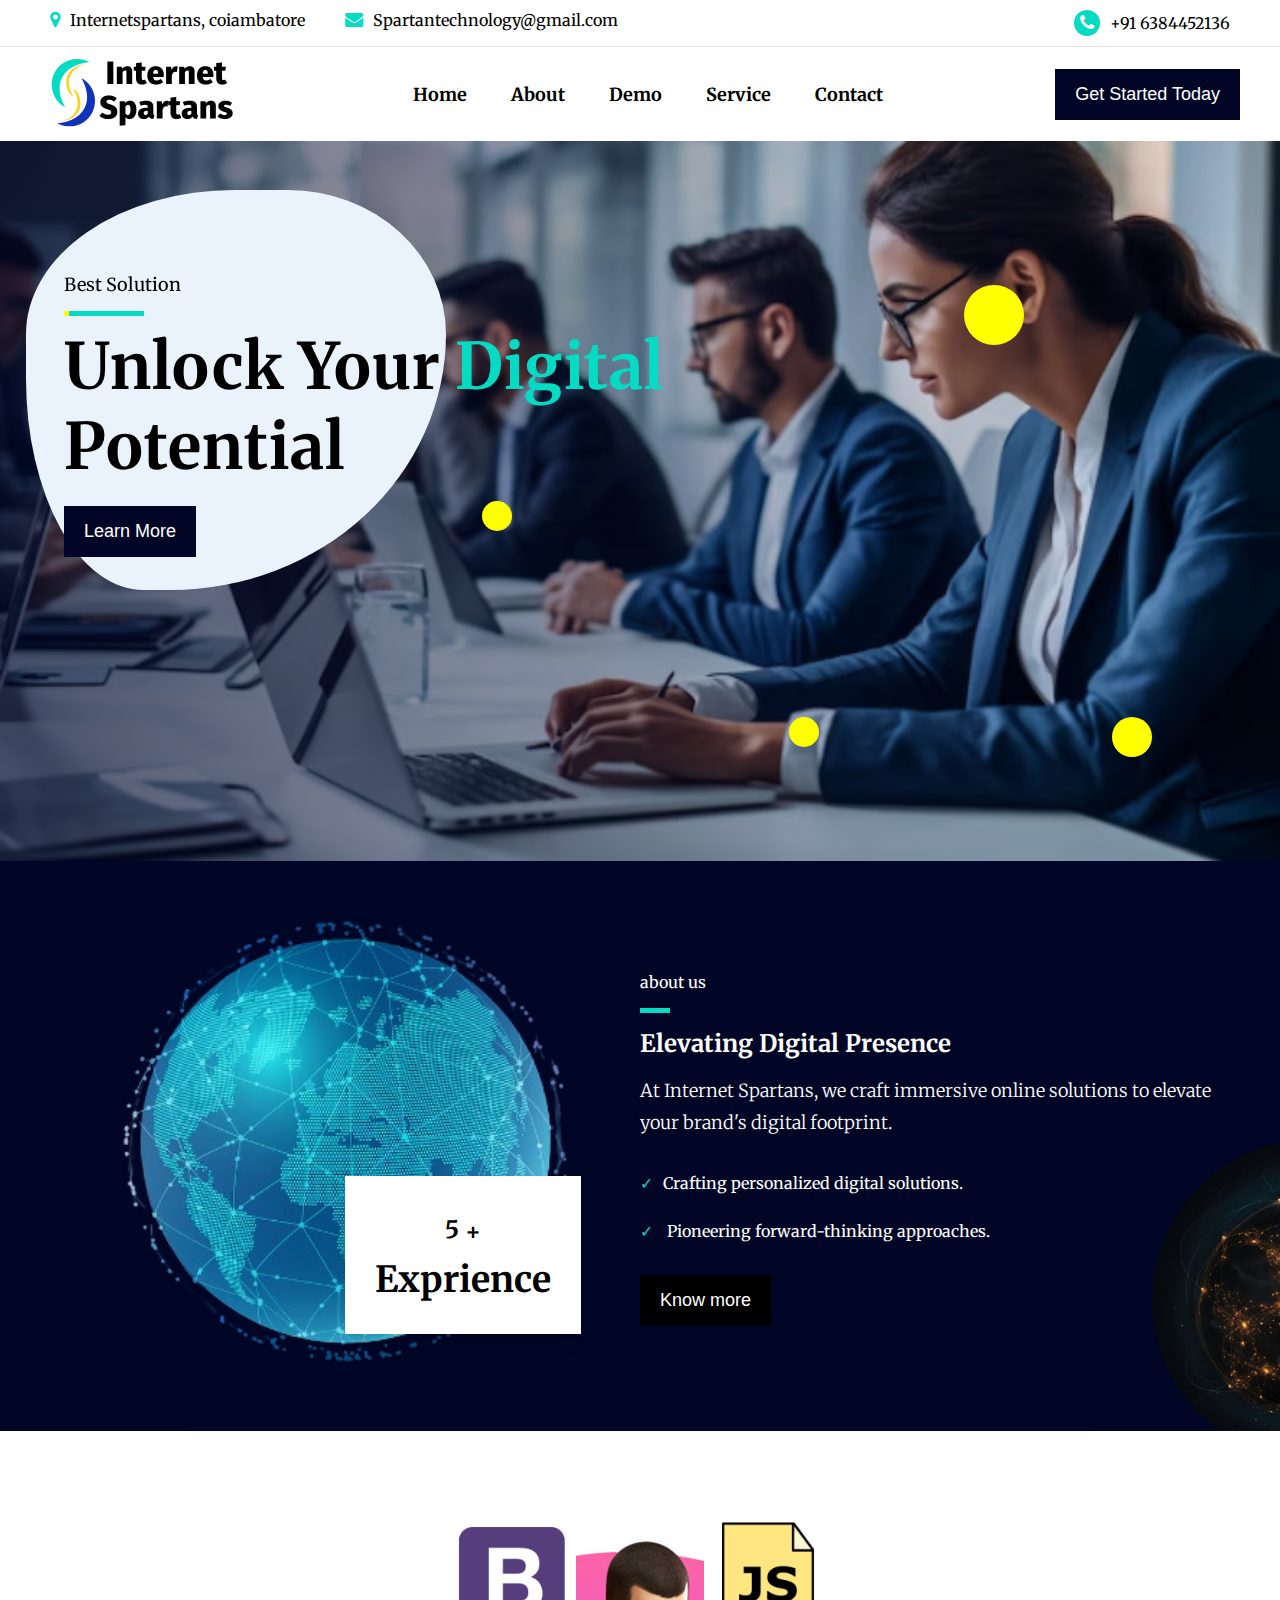
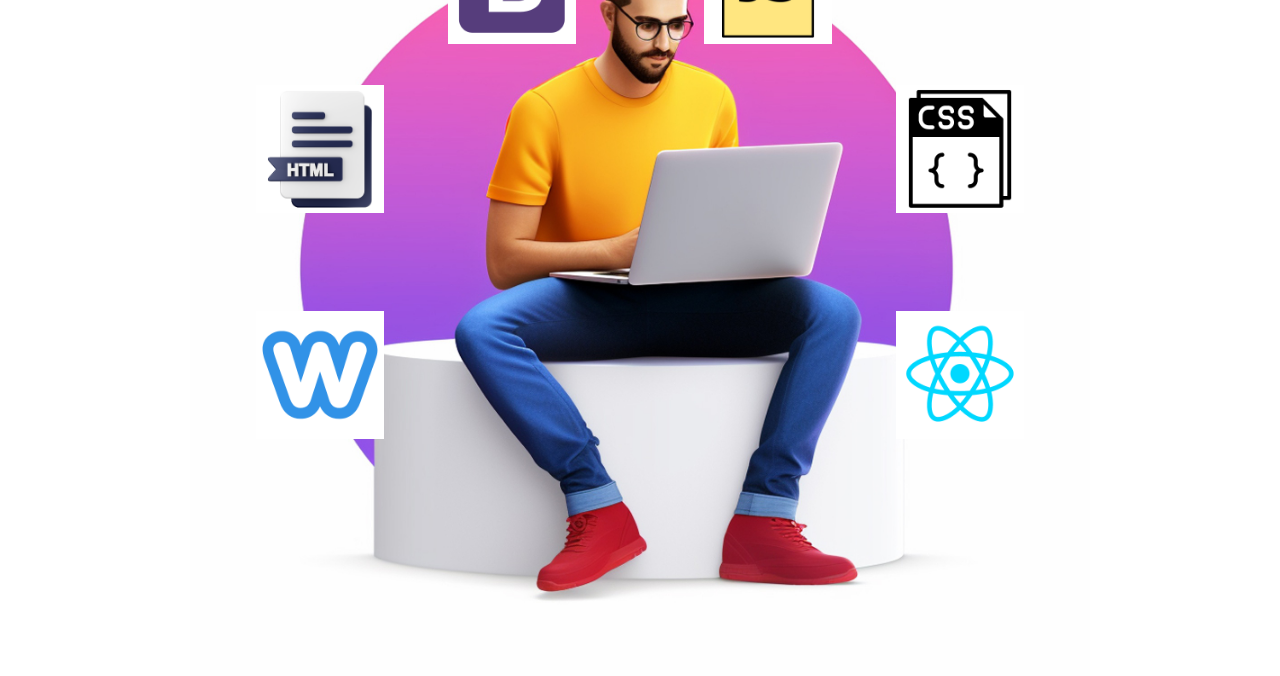
<file: index.html>
<!DOCTYPE html>
<html lang="en">

<head>
    <meta charset="UTF-8">
    <meta name="viewport" content="width=device-width, initial-scale=1.0">
    <link rel="stylesheet" href="css/style.css">
    <link rel="stylesheet" href="https://cdnjs.cloudflare.com/ajax/libs/font-awesome/4.7.0/css/font-awesome.min.css">
    <title>Internet Spartans</title>
</head>

<body>

    <header>
        <div class="top-header">
            <div class="col-1"><i class="fa fa-map-marker"></i>Internetspartans, coiambatore</div>
            <div class="col-2"><i class="fa fa-envelope"></i>Spartantechnology@gmail.com</div>
            <div class="col-3"> <i class="fa fa-phone"></i>+91 6384452136</div>
        </div>

        <div class="main-header">
            <div><img src="assets/logo.png" alt="logo"></div>
            <nav>
                <ul>
                    <li><a href="#">Home</a></li>
                    <li><a href="#">About</a></li>
                    <li><a href="#">Demo</a></li>
                    <li><a href="#">Service</a></li>
                    <li><a href="#">Contact</a></li>

                </ul>
            </nav>
            <button>Get Started Today</button>
        </div>
    </header>
    <!----Hero section-->
    <section class="Hero-section">
        <div class="hero-wrapper">
            <div class="hero-text-wrapper">
                <div class="circlebackground"><span class="circle"></span></div>
                <div class="hero-text">
                    <p>Best Solution</p>
                    <div class="hr">
                        <hr>
                    </div>
                    <h2>Unlock Your <span>Digital</span><br>Potential</h2>

                </div>
                <button>Learn More</button>
            </div>
            <div class="circleanimation1"></div>
            <div class="circleanimation2"></div>
            <div class="circleanimation3"></div>
            <div class="circleanimation4"></div>

        </div>
    </section>
    <!----About section-->
    <section class="about">
        <div class="about-left">
            <img src="assets/digitalworld.png" alt="Image to Rotate" id="image" />
            <div class="exprience">
                <span class="count" id="counter">0</span>
                <h3>Exprience</h3>
            </div>
        </div>
        <div class="about-right">
            <span>about us</span>
            <hr class="zig"/>
            <h3>Elevating Digital Presence</h3>
            <p>At Internet Spartans,
                 we craft immersive online solutions
                  to elevate your brand's digital footprint.</p>
                  <ul>
                    <li>Crafting personalized digital solutions.</li>
                    <li> Pioneering forward-thinking approaches.</li>
                  </ul>
                  <button>Know more</button>
                  <img src="assets/2151051310.jpg" alt="Image to Rotate" id="image1" />
        </div>
    </section>
<!---service section-->
<section class="services" id="servvice">
    <img src="assets/html.png" class="html move" data-value="5" id="img-mover" alt="">
    <img src="assets/css.png" class="css move" id="img-mover" data-value="10" alt="">
    <img src="assets/bs.png" class="bs move" id="img-mover" data-value="10" alt="">
    <img src="assets/js.png" class="js move" id="img-mover" data-value="10" alt="">
    <img src="assets/react.png" class="react move" id="img-mover" data-value="10" alt="">
    
    <img src="assets/wp.png" class="wp move" id="img-mover" data-value="10" alt="">


</section>
   <!---javascript--> 
    <script>
        const image = document.querySelector('.about img');

        window.addEventListener('scroll', () => {
            const scrollTop = window.scrollY;
            const rotateAmount = scrollTop / 5; // Adjust this value to control the rotation speed

            image.style.transform = `rotate(${rotateAmount}deg)`;
        });
        //counter script

        let count = 0;
        let upto = 5;
        let counts = setInterval(updateCounter, 100); // Set interval to 2 seconds (2000 milliseconds)

        function updateCounter() {
            const counterElement = document.getElementById('counter');
            counterElement.innerHTML = count;
            count++; // Increment count by 1

            if (count > upto) {
                clearInterval(counts); // Stop the interval when count reaches the desired value
            }
        }
        //mosuemove service section
       

document.addEventListener("mousemove", function(e) {
    document.querySelectorAll(".move").forEach(function(move){
        var moving_value=move.getAttribute("data-value");
        var x=(e.clientX * moving_value)/250;
        var y=(e.clientY * moving_value)/250;
        move.style.transform = "translateX(" + x + "px) translateY(" + y + "px)";
        });
  
 
});




    </script>

</body>

</html>
</file>
<file: css/style.css>
@import url('https://fonts.googleapis.com/css2?family=Merriweather:wght@400;700;900&display=swap');
*{
    margin: 0;
    padding: 0;
}
:root{
    --blue:#05dac3;
    --ashblue:#216792;
    --darkblue:#071860;
    --white:#fff;
    --black:#000;
}
body{
    font-family: "Merriweather", serif;;
}
.top-header{
    padding:10px 50px ;
    border-bottom: 1px solid #f1e1e1;
    display: flex;
    font-size: 16px;
    
}
.top-header i{
    margin-right: 10px;
    color:var(--blue);
    font-size: 18px;
}
.col-1{
    flex: 1;
}
.col-2{
    flex: 1;

}
.col-3{
    flex: 2;
    text-align: right;
}
.col-3>i{
    padding: 4px 6px;
    border-radius: 50%;
    background-color: var(--blue);
    color: var(--white);
}
/**------**/
.main-header{
    align-items: center;
    justify-content: space-between;
    padding: 5px 40px;
    display: flex;
    box-shadow: rgba(0, 0, 0, 0.1) 0px 10px 15px -3px, rgba(0, 0, 0, 0.05) 0px 4px 6px -2px;
}
nav ul{
    list-style: none;
    
}
nav ul li{
    display: inline-block;
        margin: 0px 20px;
}
nav ul li a{
    text-decoration: none;
    color: var(--black);
    font-size: 18px;
    font-weight: bold;
}
button{
    font-size: 18px;
    padding: 15px 20px;
    background-color: #05dac3;
    color: var(--white);
    background-image: linear-gradient(to bottom, #020626 0%,#020626 100%); 
    background-size: 300px;
    background-repeat: no-repeat;
    background-position: 1%;
    -webkit-transition: background 300ms ease-in-out;
    transition: background 300ms ease-in-out;
    border: none;
    cursor: pointer;
  
}
button:hover{
    background-position: -200%;
    transition: background 300ms ease-in-out;
}
nav ul li a:hover{
    color: var(--blue);
}


.hero-wrapper{
   
    background: linear-gradient(to right, #020626a8, transparent), url(../assets/herob.png);
    background-position: center;
    background-repeat: no-repeat;
    background-size: cover;
    position: relative;
    height: 80vh;
   color: var(--black);
  
}

.hero-wrapper h2 span{
    color: var(--blue);
}

.hero-wrapper h2{
    font-size: 64px;
    margin-bottom: 20px;
    font-weight: bold;
    letter-spacing: 1px;
   

   
}
.hero-text{
    position: relative;
    z-index: 1;

}
.hero-text .hr{
    width: 80px;
    height: 5px;
    background-color: var(--blue);
    margin: 10px 0px;
}
.hero-text hr
{
width: 5px;
height: 5px;
background-color: yellow;
animation: heroline 5s linear infinite;
border:none;
}
@keyframes heroline{
    0% {
        transform: translatex(0);
    }
  
    50% {
        transform: translatex(80px);
    }
  
    100% {
        transform: translatex(0);
    }
}
.hero-text-wrapper{
  
    padding: 10% 5%;
    position: relative;;
    
}
.hero-wrapper p
{
    font-size: 18px;
    line-height: 2rem;
}

.circlebackground .circle{
    background-color: #eaf3fb;
    height: 400px;
    width: 420px;
   position: absolute;
   top: 10%;
   left: 2%;
   z-index: 0;
    border-radius: 62% 47% 82% 35% / 45% 45% 80% 66%;
    will-change: border-radius, transform, opacity;
   
   
    animation: sliderShape 8s linear infinite;
}
@keyframes sliderShape
{
    0%{
        border-radius: 42% 58% 70% 30% / 45% 45% 55% 55%;
        transform: translateZ(0) rotate(.01deg);
    }
    34% {
        border-radius:70% 30% 46% 54% / 30% 29% 71% 70%;
        transform: translate3d(0, 5px, 0) rotate(.01deg);
    }
    50% {
        transform: translateZ(0) rotate(.01deg);
    }
    
    67% {
        border-radius: 100% 60% 60% 100% / 100% 100% 60% 60%;
        transform: translate3d(0, -3px, 0) rotate(.01deg);
    }

   100% {
        border-radius: 42% 58% 70% 30% / 45% 45% 55% 55%;
        transform: translateZ(0) rotate(.01deg);
   }
}
.hero-wrapper button{
    position: absolute;
    
    z-index: 999;
}
.circleanimation1{
    width: 60px;
    height: 60px;
    background-color: yellow;
    border-radius: 50%;
position: absolute;
    right: 20%;
    top: 20%;
    animation: moving 5s linear infinite;
}
@keyframes moving{
    0% {
        transform: translatey(0);
    }
    25% {
        transform: translatex(40px);
    }
    50% {
        transform: translatey(-40px);
    }
    75% {
        transform: translatex(-40px);
    }
    
    100% {
        transform: translatey(0);
    }
}
.circleanimation2{
    width: 30px;
    height: 30px;
    background-color: yellow;
    border-radius: 50%;
position: absolute;
    right: 36%;
    top:80%;
    animation: moving1 5s linear infinite;
}
.circleanimation3{
    width: 30px;
    height: 30px;
    background-color: yellow;
    border-radius: 50%;
position: absolute;
    right: 60%;
    top:50%;
    animation: moving 5s linear infinite;
}
.circleanimation4{
    width: 40px;
    height: 40px;
    background-color: yellow;
    border-radius: 50%;
position: absolute;
    right: 10%;
    top:80%;
    animation: moving1 5s linear infinite;
}
@keyframes moving1{
    0% {
        transform: translatey(0);
    }
    25% {
        transform: translatex(-40px);
    }
    50% {
        transform: translatey(40px);
    }
    75% {
        transform: translatex(40px);
    }
    
    100% {
        transform: translatey(0);
    }
}
/*--about css----*/
.about img {
    width: 80%;
    transition: transform 0.3s ease-in-out;
    
}
.about-left{
    flex:50%;
    text-align: center;
    position: relative;
}

.about{
    display: flex;
    justify-content: space-between;
    padding: 50px;
    overflow: hidden;
    position: relative;
    background-color: #020626;
}

  

 .exprience{
    background-color: var(--white);
  bottom: 10%;
  right: 10%;
    position: absolute;
    z-index: 5;
    padding: 30px;
    display: inline-block;
    box-shadow: rgba(0, 0, 0, 0.1) 0px 10px 15px -3px, rgba(0, 0, 0, 0.05) 0px 4px 6px -2px;
         line-height: 3rem;
 }
 .exprience .count{
    font-size: 24px;
    font-weight: bold;

 }
 .exprience:hover{
    background-color: var(--blue);
 }
 .exprience h3{
    font-size: 36px;
    font-weight: bolder;
 }
 .exprience .count::after{
    content: ' +';
    vertical-align: bottom;
 }
 .about-right{
    flex: 50%;
    line-height: 2rem;
    color: var(--white);
    align-self: center;
 }
 .about-right span{
    font-size: 16px;

 }
 .about-right hr{
    height: 5px;
    width: 5%;
    border: none;
    background-color: var(--blue);
    margin: 10px 0px;
 }
.about-right h3{
    font-size: 24px;
    font-weight: bold;
    margin: 15px 0px;
}
.about-right p{
    font-size: 18px;
    font-weight: 100;
}
.about-right ul{
    list-style: none;
margin: 20px 0px;
line-height: 3rem;
}

.about-right ul li::before{
    content: '✓';
    margin-right: 10px;
    vertical-align: bottom;
    color: var(--blue);
}
.about-right button{
    background-image: linear-gradient(to bottom, #000 0%,#000 100%); 
}
#image1{
    bottom:-5%;
    right: -15%;
    animation: rotate 25s linear infinite;
    position: absolute;
    width: 25%;
    border-radius: 50%;
}
@keyframes rotate 
{
    from{
    transform:rotate(0deg);
    }
  to {
    transform:rotate(360deg);
    }
    
}
/*--- service section */
.services{
    background: url(../assets/service.jpg);
    background-position: center;
    background-repeat: no-repeat;
    background-size: auto 100vh;
    position: relative;
    padding:33% 5%;
}
.html{
    position: absolute;
    left: 20%;
    top: 30%;
    width: 10%; 

}
.css{
    position: absolute;
    right: 20%;
    top: 30%;
    width: 10%;
}
.js{
    position: absolute;
    right: 35%;
    top: 10%;
    width: 10%;
}
.bs{
    position: absolute;
    left: 35%;
    top: 10%;
    width: 10%;
}
.react{
    position: absolute;
    right: 20%;
    bottom: 28%;
    width: 10%;
}
.wp{
    position: absolute;
    left: 20%;
    bottom: 28%;
    width: 10%;
}
.git{
    position: absolute;
    bottom: 1%;
    left: 45%;
    width: 10%;
}
</file>
